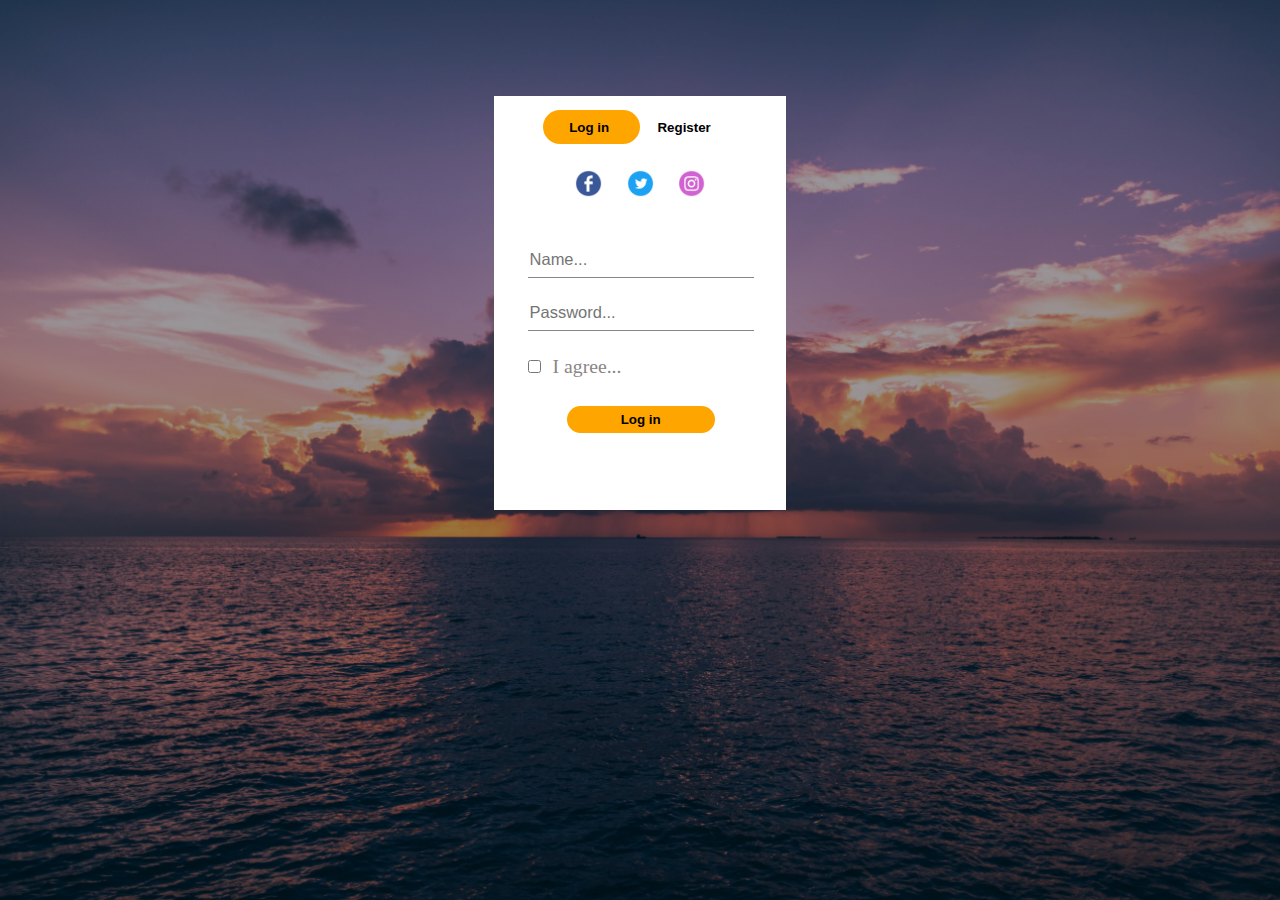
<file: js_project_n1/index.html>
<!DOCTYPE html>
<html lang="en">
<head>
    <meta charset="UTF-8">
    <meta http-equiv="X-UA-Compatible" content="IE=edge">
    <meta name="viewport" content="width=device-width, initial-scale=1.0">
    <link rel="stylesheet" href="./style.css">
    <title>Document</title>
</head>
<body>
    <div class="mainDiv">
        <div class="form-box">
            <div class="btnBox">
                <div class="helpDiv"></div>
                <button class="loginBtn">Log in</button>
                <button class="regBtn">Register</button>
            </div>
            <div class="imgBox">
                <img src="./img/facebook.png" alt="" class="imgBox-img">
                <img src="./img/twitter.png" alt=" " class="imgBox-img">
                <img src="./img/instagram.png" alt="" class="imgBox-img">
            </div>
            <form action="" class="form-group">
                <input type="text" class="inp" placeholder="Name...">
                <input type="password" class="inp" placeholder="Password...">
                <div class="checkBox">
                    <input type="checkbox" name="" id="isChecked"><label for="isChecked">I agree...</label><br>
                </div>
                <button type="submit" class="subBtn">Log in</button>
            </form>

             <form action="" class="form-group-2">
                 <input type="text" class="inp" placeholder="Name...">
                 <input type="email" class="inp" placeholder="Email...">
                 <input type="password" class="inp" placeholder="Password...">
                 <div class="checkBox">
                     <input type="checkbox" name="" id="isChecked2"><label for="isChecked2">I agree...</label><br>
                  </div>
                <button type="submit" class="subBtn">Register</button>
             </form>
        </div>
    </div>






    <script src="./script.js"></script>
</body>
</html>
</file>
<file: js_project_n1/style.css>
* {
  margin: 0;
  padding: 0;
}
.mainDiv {
  width: 100%;
  height: 100vh;
  background: linear-gradient(rgba(0, 0, 0, 0.4), rgba(0, 0, 0, 0.4)),
    url("./img/landscape.jpg");
  background-position: center;
  background-repeat: no-repeat;
  background-size: cover;
  position: absolute;
  top: 0;
}
.form-box {
  width: 17rem;
  height: 25rem !important;
  margin: 6rem auto;
  padding: 0.45rem 0.63rem;
  background: rgb(255, 255, 255);
  position: relative;
  overflow: hidden;
}
.btnBox {
  width: 190px;
  margin: 0.43rem auto;
  padding: 0.1rem;
  display: flex;
  justify-content: space-around;
  align-items: center;
  position: relative;
}
.btnBox button {
  outline: none;
  border: none;
  padding: 8px;
  margin: 0 2px;
  background: transparent;
  font-weight: bold;
  font-family: sans-serif;
  cursor: pointer;
  z-index: 12;
}
.helpDiv {
  transition: 0.4s all ease;
  width: 50%;
  left: 0;
  height: 100%;
  position: absolute;
  background-color: orange;
  border-radius: 18px;
}
.imgBox {
  width: 130px;
  padding: 1.2rem;
  margin: 0.43rem auto;
  display: flex;
  align-items: center;
  justify-content: space-between;
}

.imgBox .imgBox-img {
  width: 27px;
  cursor: pointer;
}
.form-group,
.form-group-2 {
  position: absolute;
  width: 86%;
  padding: 0.32rem;
  display: flex;
  align-items: center;
  justify-content: space-between;
  flex-direction: column;
  margin: 0.34rem auto;
}
.form-group {
  left: 16px;
  transition: 0.43s all ease;
}
.form-group-2 {
  right: -270px;
  transition: 0.43s all ease;
}
.inp {
  width: 90%;
  font-size: 1.03rem;
  margin: 0.53rem 0;
  box-sizing: border-box;
  padding: 8px 2px;
  outline: none;
  border: none;
  border-bottom: 1.2px solid rgb(139, 133, 133);
  background-color: transparent;
}
.checkBox {
  width: 90%;
  margin: 0.23rem 0;
  padding: 12px 2px;
  font-size: 1.23rem;
  display: flex;
  align-items: center;
}
.checkBox input {
  margin-right: 12px;
}
.checkBox label {
  color: rgb(139, 133, 133);
  user-select: none;
}
.subBtn {
  margin: 12px auto;
  padding: 6px 54px;
  border-radius: 30px;
  font-weight: bold;
  outline: none;
  border: none;
  background-color: orange;
}
.right {
  right: 0 !important;
}
.left {
  left: 0 !important;
}
</file>
